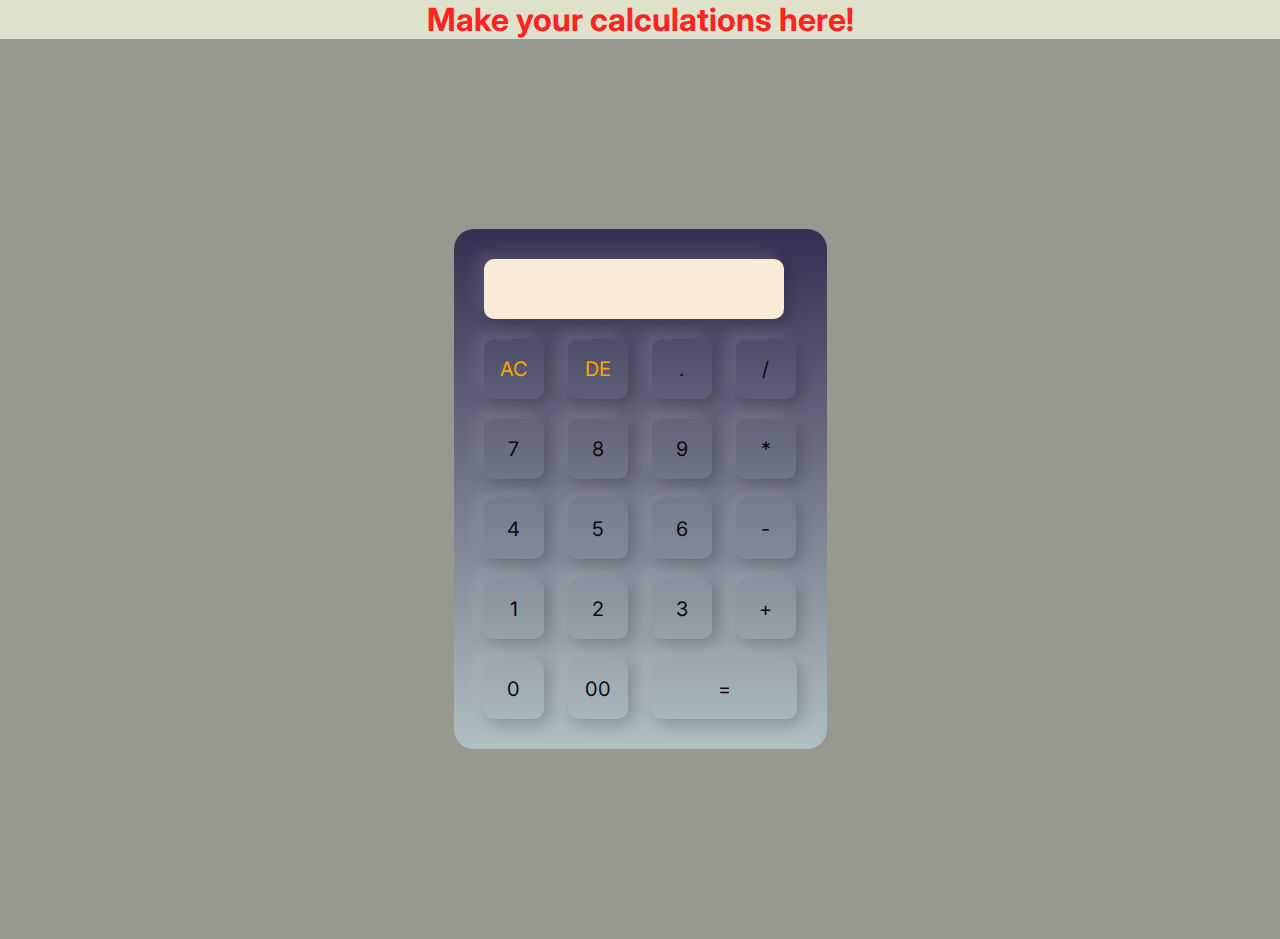
<file: LGMVIP-WEB/LGMVIP-WEB-TASK-04 method2/index.html>
<!DOCTYPE html>
<html lang="en">

<head>
  <meta charset="UTF-8">
  <meta name="viewport" content="width=device-width, initial-scale=1.0">
  <title>Calculator</title>
  <link rel="stylesheet" href="style.css">
</head>

<body>
  <h1 class="text-center">Make your calculations here!</h1>
  <div class="container">
    <div class="calculator">
      <form>
        <div class="display">
          <input type="text" name="display" style="width:300px;background-color: antiquewhite;" margin="15px">
        </div>
        <div>
          <input type="button" value="AC" onclick="display.value = ' '" class=" operator">
          <input type="button" value="DE" onclick="display.value = display.value.toString().slice (0,-1)"
            class="operator">
          <input type="button" value="." onclick="display.value += '.' ">
          <input type="button" value="/" onclick="display.value += '/' ">
        </div>
        <div>
          <input type="button" value="7" onclick="display.value += '7' ">
          <input type="button" value="8" onclick="display.value += '8' ">
          <input type="button" value="9" onclick="display.value += '9' ">
          <input type="button" value="*" onclick="display.value += '*' ">
        </div>
        <div>
          <input type="button" value="4" onclick="display.value += '4' ">
          <input type="button" value="5" onclick="display.value += '5' ">
          <input type="button" value="6" onclick="display.value += '6' ">
          <input type="button" value="-" onclick="display.value += '-' ">
        </div>
        <div>
          <input type="button" value="1" onclick="display.value += '1' ">
          <input type="button" value="2" onclick="display.value += '2' ">
          <input type="button" value="3" onclick="display.value += '3' ">
          <input type="button" value="+" onclick="display.value += '+' ">
        </div>
        <div>
          <input type="button" value="0" onclick="display.value += '0' ">
          <input type="button" value="00" onclick="display.value += '00' ">
          <input type="button" value="=" onclick="display.value =eval(display.value)" class="equal">
        </div>
    </div>
    </form>
  </div>
  </div>
</body>

</html>
</file>
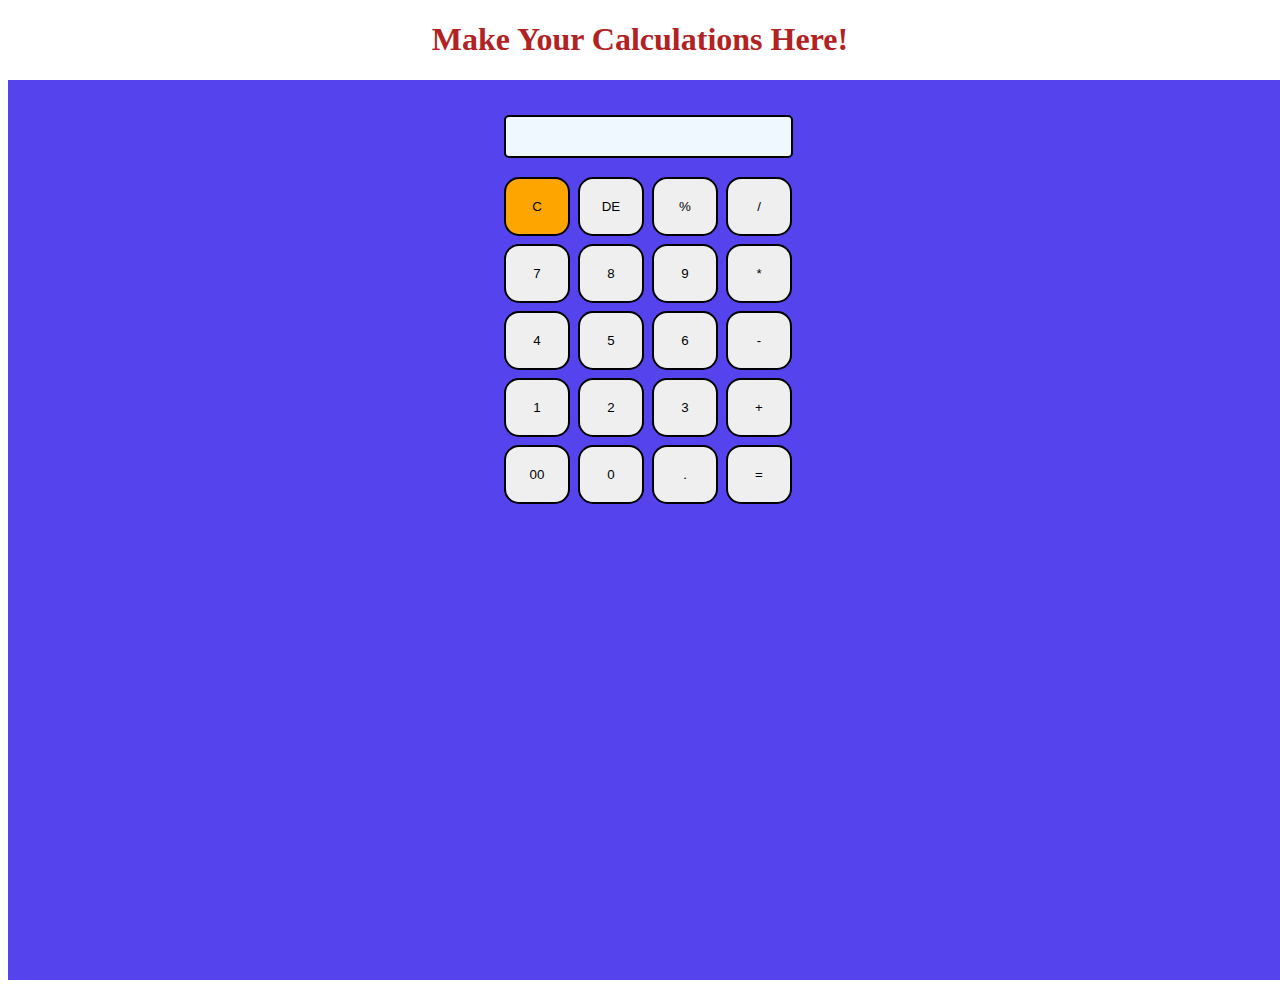
<file: LGMVIP-WEB/LGMVIP-WEB-TASK-04 Method1/web.html>
<!DOCTYPE html>
<html lang="en">

<head>
  <meta charset="UTF-8">
  <meta name="viewport" content="width=device-width, initial-scale=1.0">
  <title>Calculator</title>
  <link rel="stylesheet" href="style.css" typr="text/css" />
</head>

<body>


  <h1 class="text-center">Make Your Calculations Here!</h1>
  <div class="container ">
    <div class="calc">

      <input type="text" class="input">
      <div>
        <button class="button" style=background-color:orange>C</button>
        <button class="button">DE </button>
        <button class="button">%</button>
        <button class="button">/</button>
      </div>

      <div>
        <button class="button">7</button>
        <button class="button">8</button>
        <button class="button">9</button>
        <button class="button">*</button>
      </div>

      <div>
        <button class="button">4</button>
        <button class="button">5</button>
        <button class="button">6</button>
        <button class="button">-</button>
      </div>

      <div>
        <button class="button">1</button>
        <button class="button">2</button>
        <button class="button">3</button>
        <button class="button">+</button>
      </div>

      <div>
        <button class="button">00</button>
        <button class="button">0</button>
        <button class="button">.</button>
        <button class="button">=</button>
      </div>

    </div>
  </div>
  <script src="script.js"></script>
</body>

</html>
</file>
<file: LGMVIP-WEB/LGMVIP-WEB-TASK-04 method2/style.css>
@import url('https://fonts.googleapis.com/css2?family=Arvo&family=Inter:wght@300&display=swap');

* {
  margin: 0;
  padding: 0;
  font-family: 'Arvo', serif;
  font-family: 'Inter', sans-serif;
  box-sizing: border-box;
}

.text-center {
  text-align: center;
  background: #dfe2ca;
  color: rgb(255, 35, 35);
}

.container {
  width: 100%;
  height: 100vh;
  background-color: #979990;
  display: flex;
  align-items: center;
  justify-content: center;

}

.calculator {
  background: linear-gradient(#352f52, #afc0c1);
  padding: 20px;
  border-radius: 20px;
  border-color: aliceblue;
}

.calculator form input {
  border: 0;
  outline: 0;
  width: 60px;
  height: 60px;
  border-radius: 10px;
  box-shadow: -8px -8px 15px rgba(255, 255, 255, 0.1), 5px 5px 15px rgba(0, 0, 0, 0.2);
  background: transparent;
  font-size: 20px;
  color: rgb(13, 10, 10);
  cursor: pointer;
  margin: 10px;
}

form.display {
  display: flex;
  justify-content: flex-end;
  margin: 20px 0;

}

form.display input {
  text-align: right;
  flex: 1;
  font-size: 45px;
  box-shadow: none;

}

form input.equal {
  width: 145px;
}

form input.operator {
  color: orange;
}
</file>
<file: LGMVIP-WEB/LGMVIP-WEB-TASK-04 Method1/style.css>
.container {
  background-color: #54ef;
  width: 100vw;
  height: 100vh;
  text-align: center;
  align-items: center;

}


.calc {

  padding: 20px;
  border-radius: 10px;
  display: block;

}

.button {
  padding: 20px;
  margin: 4px 2px;
  width: 66px;
  border: 2px solid black;
  border-radius: 15px;
  cursor: pointer;

}


.calc input {
  font-size: 20px;
  margin: 15px auto;
  padding: 8px 10px;
  border: 2px solid black;
  border-radius: 5px;
  background-color: aliceblue;
}

.text-center {
  text-align: center;
  color: firebrick;
}
</file>
